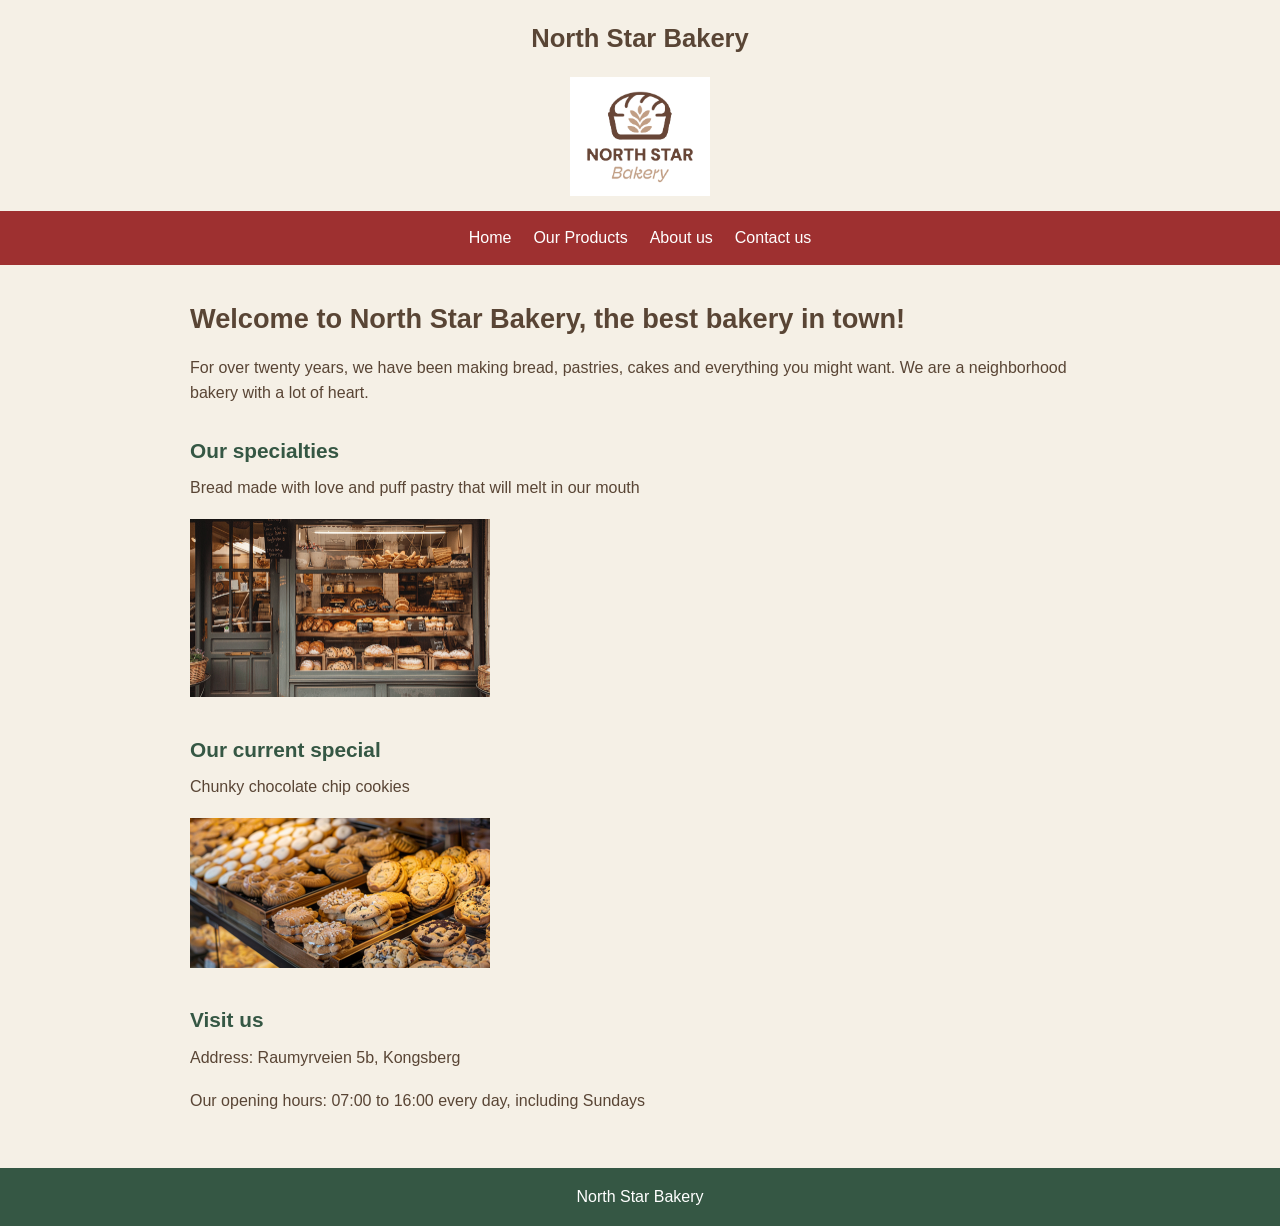
<file: index.html>
<!DOCTYPE html>
<html lang="en">
<head>
  <meta charset="UTF-8">
  <link rel="stylesheet" href="style.css">
  <meta name="viewport" content="width=device-width, initial-scale=1.0">
  <title>North Star Bakery - Best bakery in town!</title>
</head>
<body>
  <header>
    <p>North Star Bakery</p>
    <img src="bakery-logo_c.png" alt="The bakery logo showing a loaf of bread" width="140">
    <nav aria-label="Main navigation">
      <ul>
        <li><a href="index.html">Home</a></li>
        <li><a href="products.html">Our Products</a></li>
        <li><a href="about.html">About us</a></li>
        <li><a href="contact.html">Contact us</a></li>
      </ul>
    </nav>
  </header>
  <main>
    <h1>Welcome to North Star Bakery, the best bakery in town!</h1>
    <p>For over twenty years, we have been making bread, pastries, cakes and everything you might want. We are a neighborhood bakery with a lot of heart.</p>
    <h2>Our specialties</h2>
    <p>Bread made with love and puff pastry that will melt in our mouth</p>
    <img src="bakery-storefront_c.png" alt="The bakery storefront displaying baked goods" width="400">
    <h2>Our current special</h2>
    <p>Chunky chocolate chip cookies</p>
    <picture>
      <source media="(max-width: 600px)" srcset="bakery-feature-small_c.png">
      <img src="bakery-feature-large_c.png" alt="Trays of cookies and pastries on display" width="400">
    </picture>
    <h2>Visit us</h2>
    <p>Address: Raumyrveien 5b, Kongsberg</p>
    <p>Our opening hours: 07:00 to 16:00 every day, including Sundays</p>
  </main>
  <footer>
    <p> North Star Bakery </p>
  </footer>
</body>
</html>
</file>
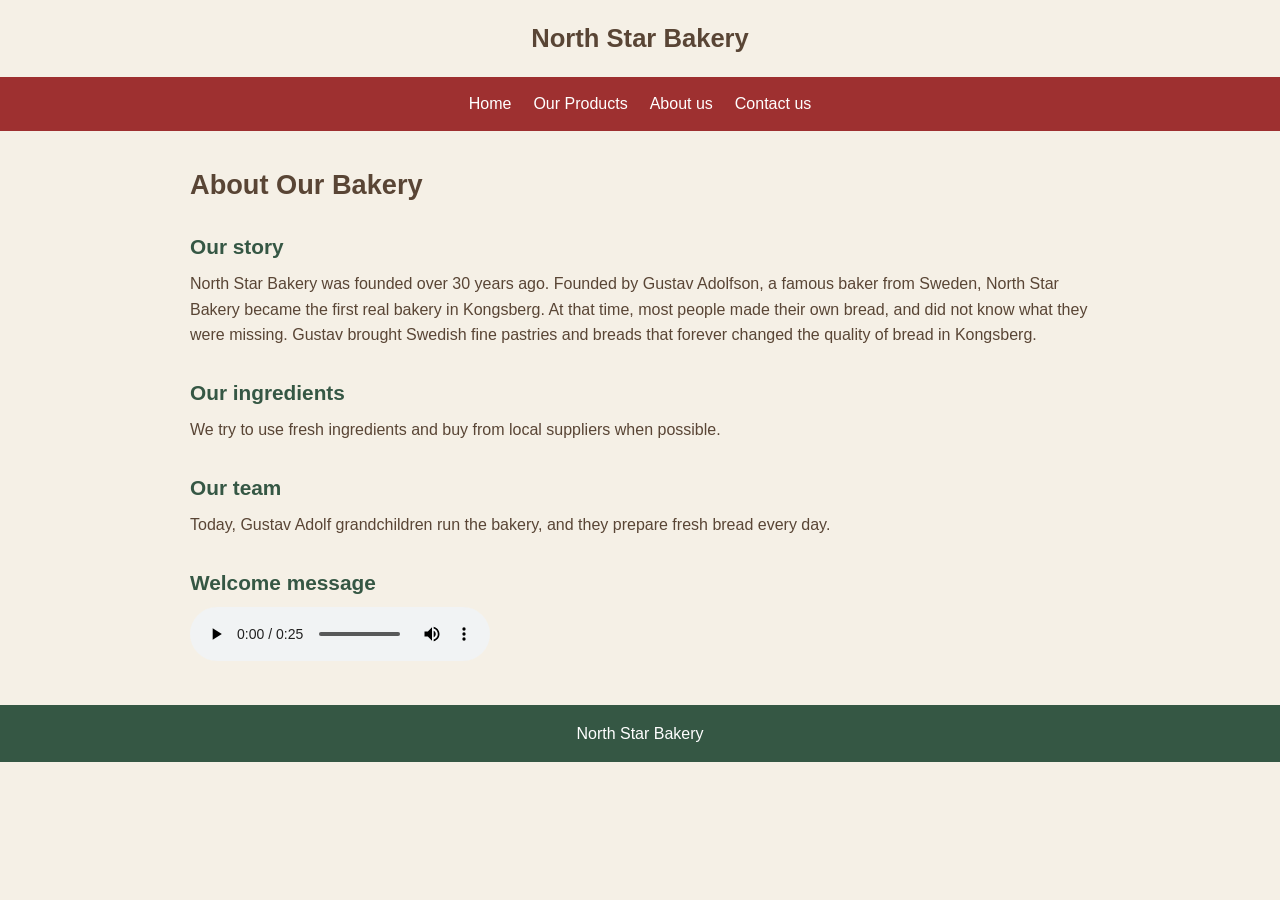
<file: about.html>
<!DOCTYPE html>
<html lang="en">
<head>
  <meta charset="UTF-8">
  <link rel="stylesheet" href="style.css">
  <meta name="viewport" content="width=device-width, initial-scale=1.0">
  <title>About | North Star Bakery</title>
</head>
<body>
  <header>
    <p>North Star Bakery</p>
    <nav aria-label="Main navigation">
      <ul>
        <li><a href="index.html">Home</a></li>
        <li><a href="products.html">Our Products</a></li>
        <li><a href="about.html">About us</a></li>
        <li><a href="contact.html">Contact us</a></li>
      </ul>
    </nav>
  </header>
  <main>
    <h1>About Our Bakery</h1>
    <h2>Our story</h2>
    <p>North Star Bakery was founded over 30 years ago. Founded by Gustav Adolfson, a famous baker from Sweden, North Star Bakery became the first real bakery in Kongsberg. At that time, most people made their own bread, and did not know what they were missing. Gustav brought Swedish fine pastries and breads that forever changed the quality of bread in Kongsberg.</p>
    <h2>Our ingredients</h2>
    <p>We try to use fresh ingredients and buy from local suppliers when possible.</p>
    <h2>Our team</h2>
    <p>Today, Gustav Adolf grandchildren run the bakery, and they prepare fresh bread every day.</p>
    <h2>Welcome message</h2>
    <audio controls>
      <source src="bakery-welcome_c.mp3" type="audio/mpeg">
      Your browser does not support audio playback.
    </audio>
  </main>
  <footer>
    <p>North Star Bakery</p>
  </footer>
</body>
</html>
</file>
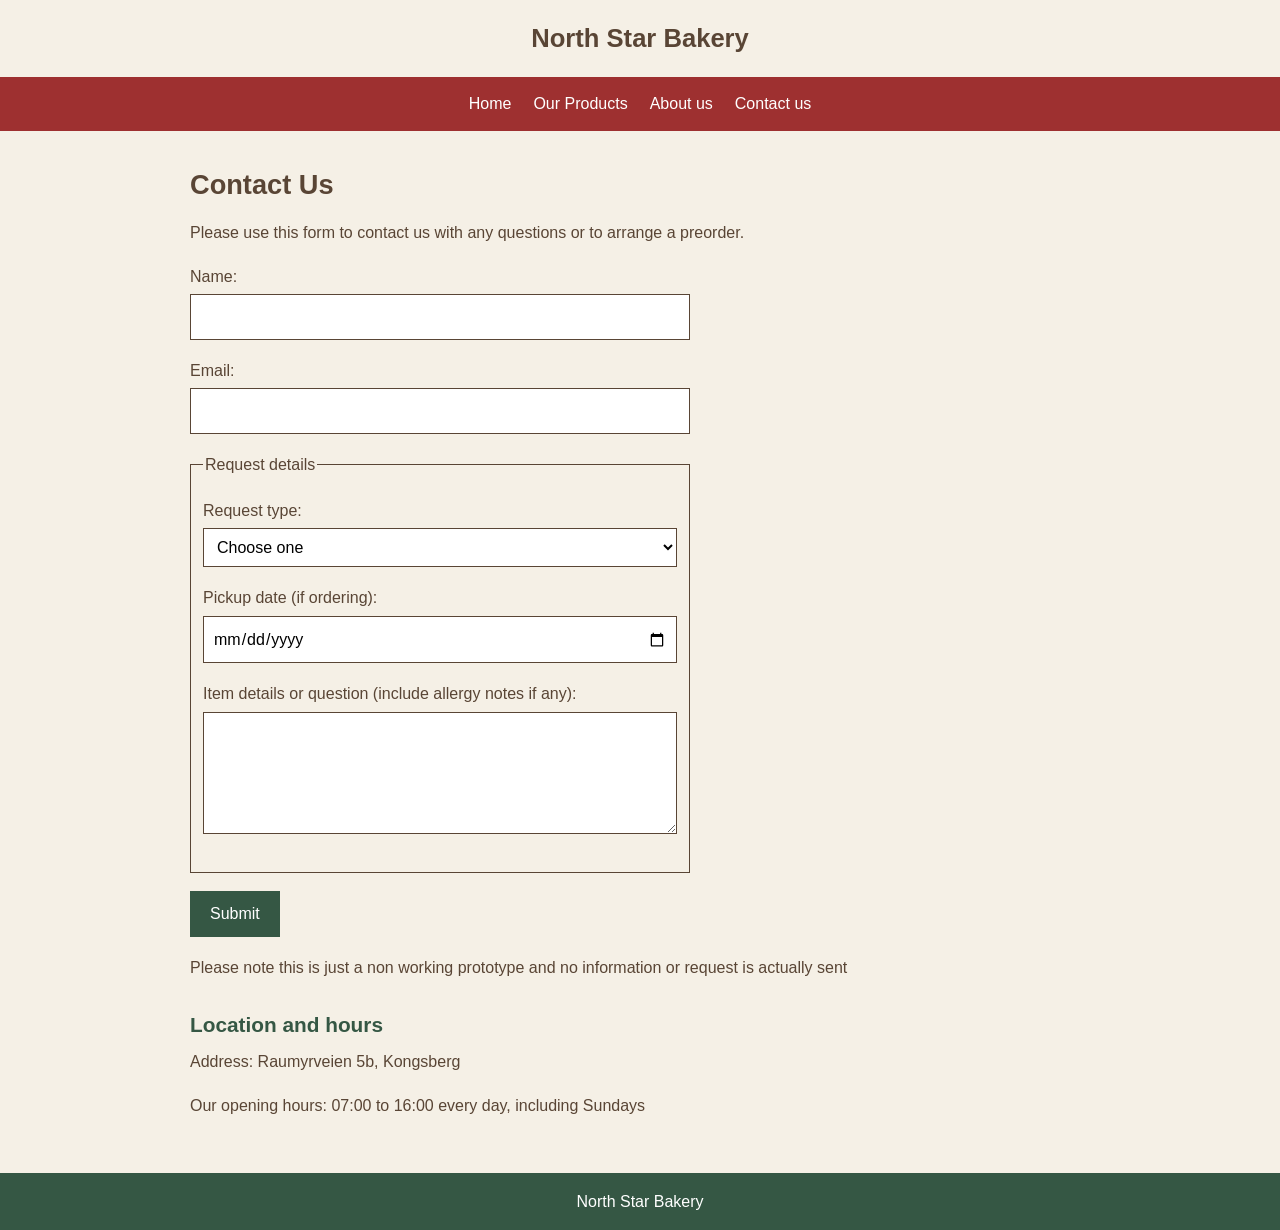
<file: contact.html>
<!DOCTYPE html>
<html lang="en">
<head>
  <meta charset="UTF-8">
  <link rel="stylesheet" href="style.css">
  <meta name="viewport" content="width=device-width, initial-scale=1.0">
  <title>Contact | North Star Bakery</title>
</head>
<body>
  <header>
    <p>North Star Bakery</p>
    <nav aria-label="Main navigation">
      <ul>
        <li><a href="index.html">Home</a></li>
        <li><a href="products.html">Our Products</a></li>
        <li><a href="about.html">About us</a></li>
        <li><a href="contact.html">Contact us</a></li>
      </ul>
    </nav>
  </header>
  <main>
    <h1>Contact Us</h1>
    <p>Please use this form to contact us with any questions or to arrange a preorder.</p>
    <form action="#" method="get" id="contact-form" novalidate>
      <p>
        <label for="customer-name">Name:</label>
        <input type="text" id="customer-name" name="customer_name" required aria-describedby="name-error">
        <span id="name-error" class="error" role="alert"></span>
      </p>
      <p>
        <label for="email">Email:</label>
        <input type="email" id="email" name="email" required aria-describedby="email-error">
        <span id="email-error" class="error" role="alert"></span>
      </p>
      <fieldset>
        <legend>Request details</legend>
        <p>
          <label for="request-type">Request type:</label>
          <select id="request-type" name="request_type" required aria-describedby="request-error">
            <option value="">Choose one</option>
            <option value="preorder">Preorder</option>
            <option value="question">General question</option>
          </select>
          <span id="request-error" class="error" role="alert"></span>
        </p>
        <p>
          <label for="pickup-date">Pickup date (if ordering):</label>
          <input type="date" id="pickup-date" name="pickup_date">
        </p>
        <p>
          <label for="item-details">Item details or question (include allergy notes if any):</label>
          <textarea id="item-details" name="item_details" rows="4" required aria-describedby="details-error"></textarea>
          <span id="details-error" class="error" role="alert"></span>
        </p>
      </fieldset>
      <button type="submit">Submit</button>
    </form>
    <p id="form-message" role="status" aria-live="polite"></p>
    <p>Please note this is just a non working prototype and no information or request is actually sent</p>
    <h2>Location and hours</h2>
    <p>Address: Raumyrveien 5b, Kongsberg</p>
    <p>Our opening hours: 07:00 to 16:00 every day, including Sundays</p>
  </main>
  <footer>
    <p>North Star Bakery</p>
  </footer>
  <script src="script.js" defer></script>
</body>
</html>
</file>
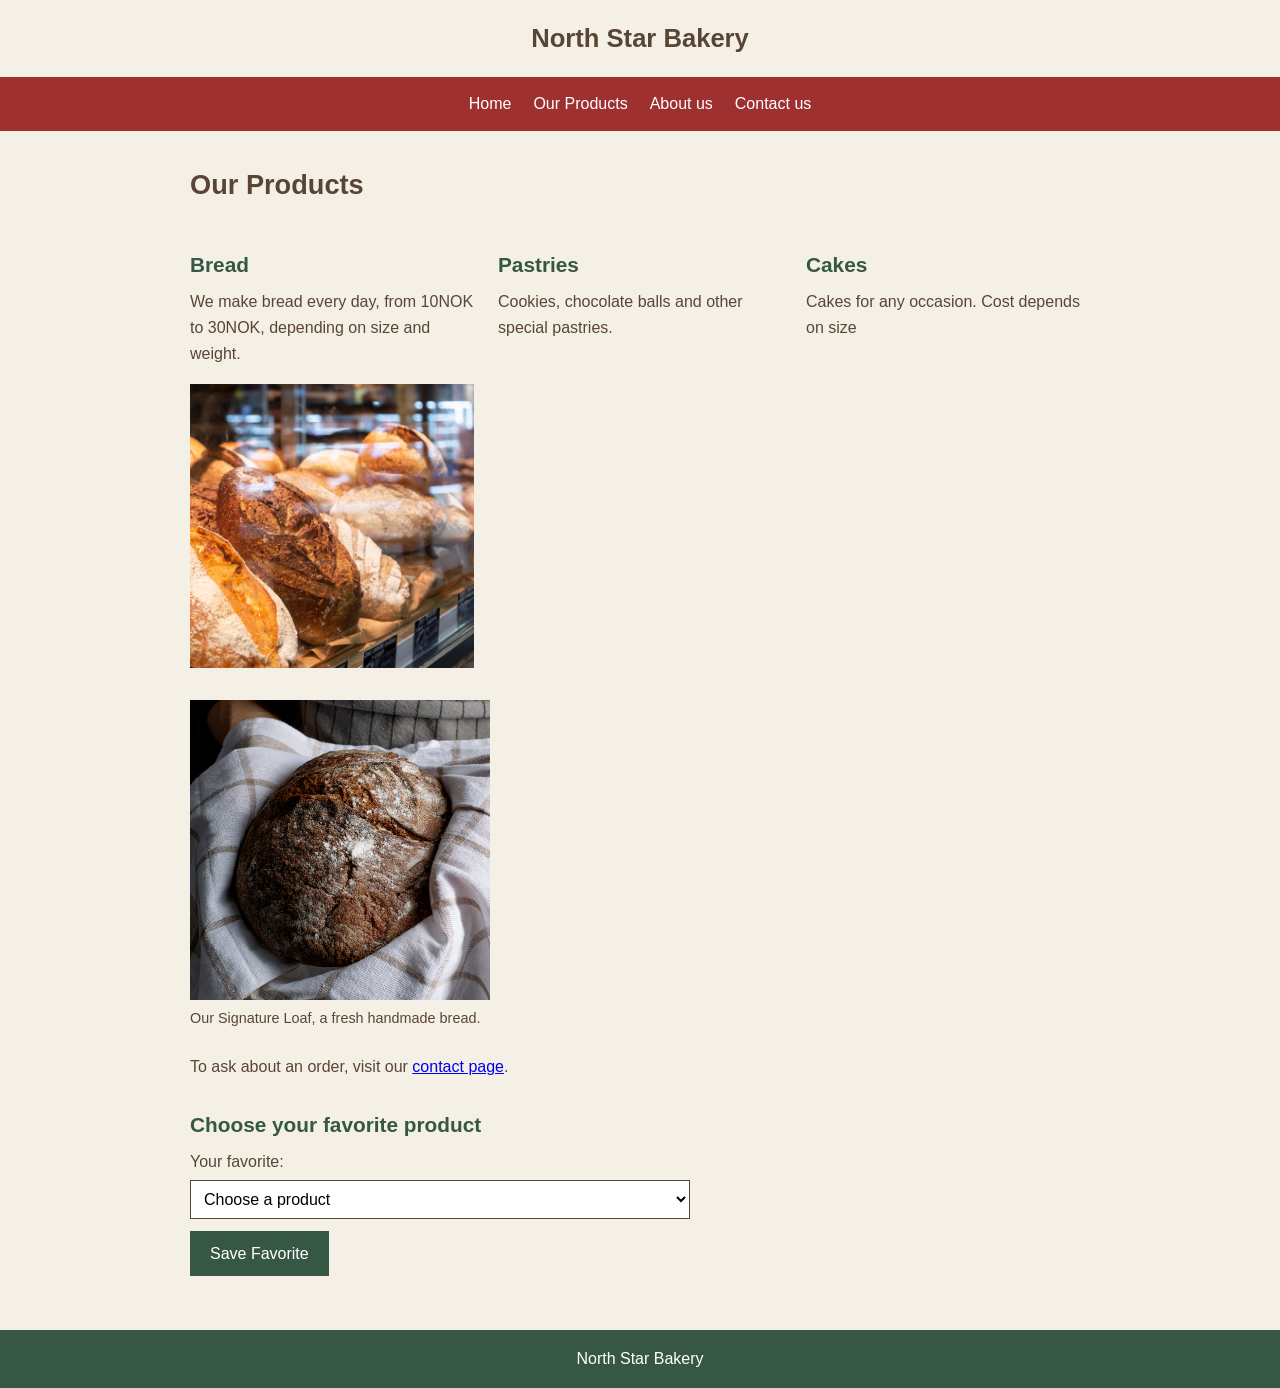
<file: products.html>
<!DOCTYPE html>
<html lang="en">
<head>
  <meta charset="UTF-8">
  <link rel="stylesheet" href="style.css">
  <meta name="viewport" content="width=device-width, initial-scale=1.0">
  <title>Products | North Star Bakery</title>
</head>
<body>
  <header>
    <p>North Star Bakery</p>
    <nav aria-label="Main navigation">
      <ul>
        <li><a href="index.html">Home</a></li>
        <li><a href="products.html">Our Products</a></li>
        <li><a href="about.html">About us</a></li>
        <li><a href="contact.html">Contact us</a></li>
      </ul>
    </nav>
  </header>
  <main>
    <h1>Our Products</h1>
    <div class="product-list">
      <section>
        <h2>Bread</h2>
        <p>We make bread every day, from 10NOK to 30NOK, depending on size and weight.</p>
        <img src="bakery-bread_c.png" alt="Several crusty bread loaves on display" width="300">
      </section>
      <section>
        <h2>Pastries</h2>
        <p>Cookies, chocolate balls and other special pastries.</p>
      </section>
      <section>
        <h2>Cakes</h2>
        <p>Cakes for any occasion. Cost depends on size</p>
      </section>
    </div>
    <figure>
      <img src="bakery-signature-loaf_c.png" alt="Round bread loaf" width="300">
      <figcaption>Our Signature Loaf, a fresh handmade bread.</figcaption>
    </figure>
    <p>To ask about an order, visit our <a href="contact.html">contact page</a>.</p>
    <section class="favorite-feature" aria-labelledby="favorite-heading">
      <h2 id="favorite-heading">Choose your favorite product</h2>
      <label for="favorite-product">Your favorite:</label>
      <select id="favorite-product">
        <option value="">Choose a product</option>
      </select>
      <button type="button" id="save-favorite">Save Favorite</button>
      <p id="favorite-message" role="status" aria-live="polite"></p>
    </section>
  </main>
  <footer>
    <p>North Star Bakery</p>
  </footer>
  <script src="script.js" defer></script>
</body>
</html>
</file>
<file: style.css>
/* North Star Bakery basic website styling */
body {
  margin: 0;
  background-color: #F5F0E6;
  color: #594535;
  font-family: Verdana, sans-serif;
  line-height: 1.6;
}

header {
  text-align: center;
}

header > p {
  font-size: 1.6rem;
  font-weight: bold;
  margin: 18px 0;
}

header > img {
  display: block;
  margin: 0 auto 15px;
}

nav {
  background-color: #9E3030;
}

nav ul {
  display: flex;
  flex-wrap: wrap;
  justify-content: center;
  gap: 10px 22px;
  list-style: none;
  margin: 0;
  padding: 14px;
}

nav a {
  color: #FFFFFF;
  text-decoration: none;
}

nav a:hover, nav a:focus {
  text-decoration: underline;
}

main {
  max-width: 900px;
  margin: 0 auto;
  padding: 24px 18px;
}

h1 {
  font-size: 1.7rem;
  line-height: 1.3;
  margin-top: 0;
}

h2 {
  color: #355744;
  font-size: 1.3rem;
  margin: 28px 0 8px;
}

p {
  margin: 8px 0 18px;
}

main img {
  max-width: 100%;
  width: auto;
  height: auto;
  max-height: none;
}

picture img, main > img, figure img {
  max-width: 300px;
}

figure {
  margin: 24px 0;
}

figcaption {
  font-size: 0.9rem;
}

form {
  max-width: 500px;
}

label {
  display: block;
  margin-bottom: 5px;
}

input, select, textarea {
  box-sizing: border-box;
  width: 100%;
  max-width: 100%;
  padding: 9px;
  font: inherit;
  border: 1px solid #594535;
  background-color: #FFFFFF;
}

fieldset {
  border: 1px solid #594535;
  margin: 18px 0;
  padding: 12px;
}

button {
  background-color: #355744;
  color: #FFFFFF;
  border: 0;
  padding: 10px 20px;
  font: inherit;
  cursor: pointer;
}

footer {
  background-color: #355744;
  color: #FFFFFF;
  text-align: center;
  padding: 16px;
}

footer p {
  margin: 0;
}

/* On small screens, product sections are stacked. */
.product-list {
  display: flex;
  flex-direction: column;
  gap: 8px;
}

/* On larger screens, product sections sit side by side. */
@media (min-width: 700px) {
  main {
    padding: 36px 28px;
  }

  .product-list {
    flex-direction: row;
    gap: 24px;
  }

  .product-list section {
    flex: 1;
    min-width: 0;
  }
}

/* The favorite controls use our regular colors. */
.favorite-feature {
  max-width: 500px;
  margin-top: 28px;
}

.favorite-feature button {
  display: block;
  margin-top: 12px;
}

/* Keep error messages near their fields. */
.error {
  display: block;
  color: #9E3030;
  font-size: 0.9rem;
  margin-top: 4px;
}

.error:empty {
  display: none;
}

#favorite-message, #form-message {
  font-weight: bold;
}
</file>
